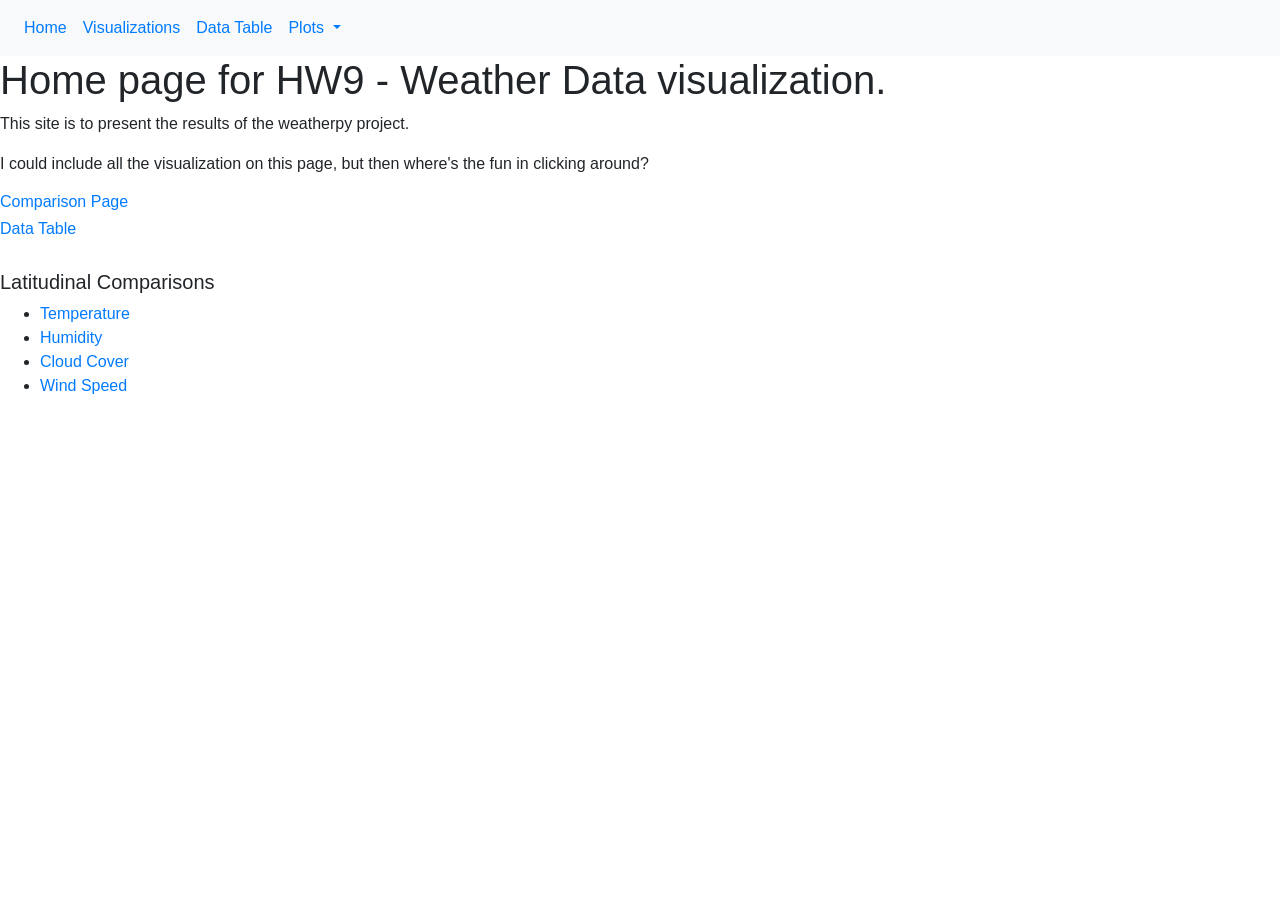
<file: HW9/index.html>
<!DOCTYPE html>
<html lang="en">

  <head>
    <meta charset="UTF-8">
    <title>Data Page</title>
    <link rel="stylesheet" href="https://stackpath.bootstrapcdn.com/bootstrap/4.3.1/css/bootstrap.min.css" integrity="sha384-ggOyR0iXCbMQv3Xipma34MD+dH/1fQ784/j6cY/iJTQUOhcWr7x9JvoRxT2MZw1T" crossorigin="anonymous">
    <link rel="stylesheet" href="style.css">
    <meta name="viewport" content="width=device-width, initial-scale=1">
    <link rel="stylesheet" href="https://maxcdn.bootstrapcdn.com/bootstrap/4.4.1/css/bootstrap.min.css">
    <script src="https://ajax.googleapis.com/ajax/libs/jquery/3.4.1/jquery.min.js"></script>
    <script src="https://cdnjs.cloudflare.com/ajax/libs/popper.js/1.16.0/umd/popper.min.js"></script>
    <script src="https://maxcdn.bootstrapcdn.com/bootstrap/4.4.1/js/bootstrap.min.js"></script>
  </head>
    <!-- A grey horizontal navbar that becomes vertical on small screens -->
    <nav class="navbar navbar-expand-sm bg-light">
  
      <!-- Links -->
      <ul class="navbar-nav">
        <li class="nav-item">
          <a class="nav-link" href="./index.html">Home</a>
        </li>
        <li class="nav-item">
          <a class="nav-link" href="./comparisons.html">Visualizations</a>
        </li>
        <li class="nav-item">
          <a class="nav-link" href="./cities.html">Data Table</a>
        </li>
         <!-- Dropdown -->
        <li class="nav-item dropdown">
          <a class="nav-link dropdown-toggle" href="#" id="navbardrop" data-toggle="dropdown">
            Plots
          </a>
          <div class="dropdown-menu">
            <a class="dropdown-item" href="visualization1.html">Temperature</a>
            <a class="dropdown-item" href="visualization2.html">Humidity</a>
            <a class="dropdown-item" href="visualization3.html">Cloud Cover</a>
            <a class="dropdown-item" href="visualization4.html">Wind Speed</a> 
          </div>
        </li>
      </ul>
    
    </nav>
<body>
    <h1>Home page for HW9 - Weather Data visualization.</h1>
    <p>This site is to present the results of the weatherpy project.</p>
    <p>I could include all the visualization on this page, but then where's the fun in clicking around?</p>
    
    <h6><a href="comparisons.html">Comparison Page</a></h6>
    <h6><a href="cities.html">Data Table</a></h6>
<br>
    <h5>Latitudinal Comparisons</h5>
    <ul>
        <li><a href="visualization1.html">Temperature</a></li>
        <li><a href="visualization2.html">Humidity</a></li>
        <li><a href="visualization3.html">Cloud Cover</a></li>
        <li><a href="visualization4.html">Wind Speed</a></li>
        
    </ul>        
</body>
</file>
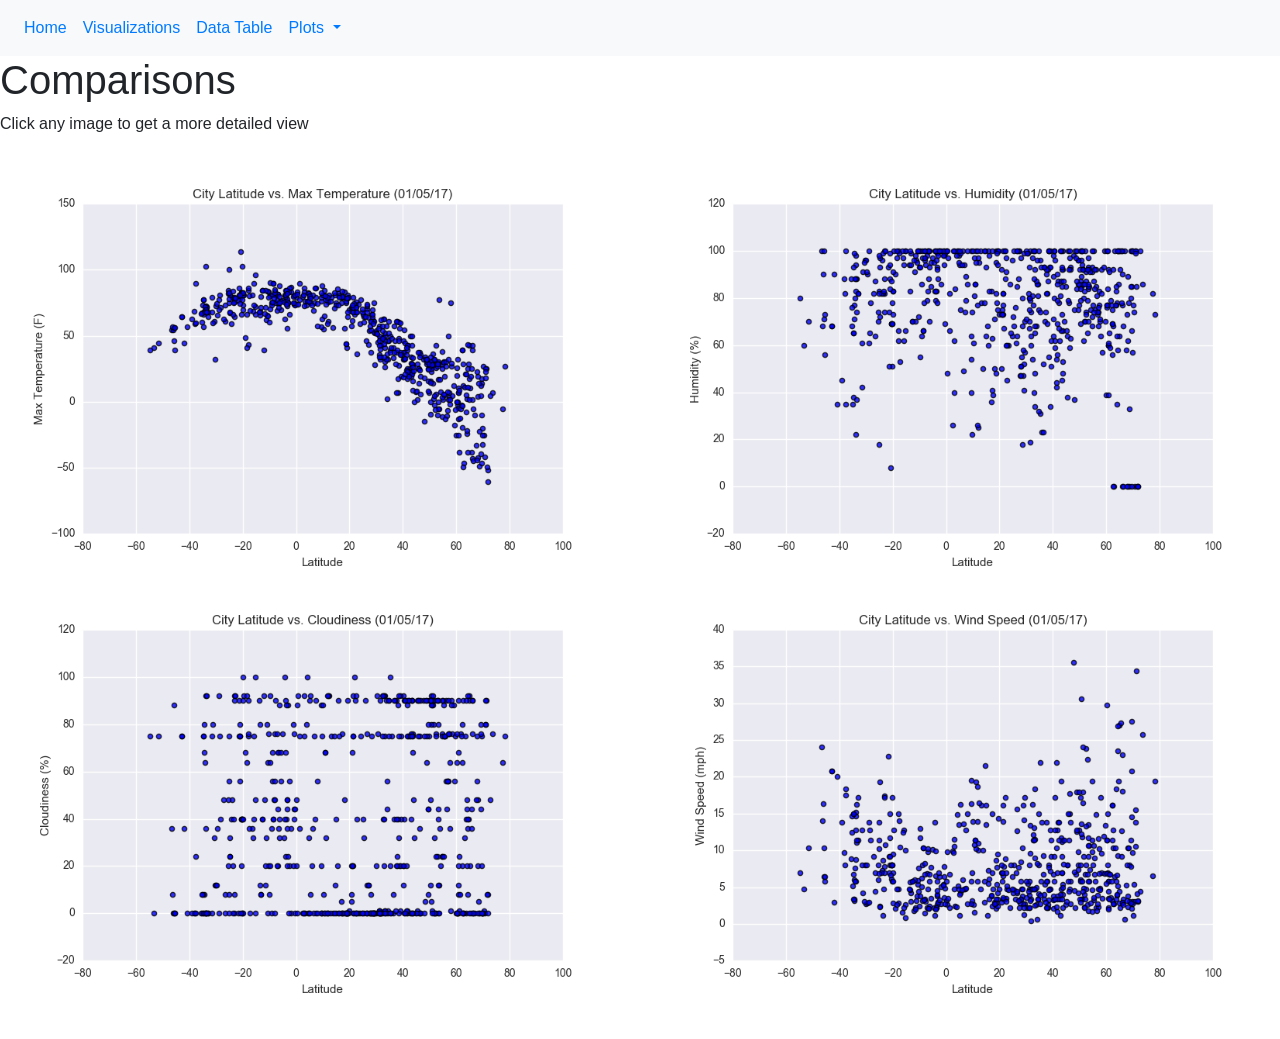
<file: HW9/comparisons.html>
<!DOCTYPE html>
<html lang="en">

  <head>
    <meta charset="UTF-8">
    <title>Comparisons</title>
    <link rel="stylesheet" href="https://stackpath.bootstrapcdn.com/bootstrap/4.3.1/css/bootstrap.min.css" integrity="sha384-ggOyR0iXCbMQv3Xipma34MD+dH/1fQ784/j6cY/iJTQUOhcWr7x9JvoRxT2MZw1T" crossorigin="anonymous">
    <link rel="stylesheet" href="style.css">
    <meta name="viewport" content="width=device-width, initial-scale=1">
    <link rel="stylesheet" href="https://maxcdn.bootstrapcdn.com/bootstrap/4.4.1/css/bootstrap.min.css">
    <script src="https://ajax.googleapis.com/ajax/libs/jquery/3.4.1/jquery.min.js"></script>
    <script src="https://cdnjs.cloudflare.com/ajax/libs/popper.js/1.16.0/umd/popper.min.js"></script>
    <script src="https://maxcdn.bootstrapcdn.com/bootstrap/4.4.1/js/bootstrap.min.js"></script>
  </head>
    <!-- A grey horizontal navbar that becomes vertical on small screens -->
    <nav class="navbar navbar-expand-sm bg-light">
  
      <!-- Links -->
      <ul class="navbar-nav">
        <li class="nav-item">
          <a class="nav-link" href="index.html">Home</a>
        </li>
        <li class="nav-item">
          <a class="nav-link" href="comparisons.html">Visualizations</a>
        </li>
        <li class="nav-item">
          <a class="nav-link" href="cities.html">Data Table</a>
        </li>
         <!-- Dropdown -->
        <li class="nav-item dropdown">
          <a class="nav-link dropdown-toggle" href="#" id="navbardrop" data-toggle="dropdown">
            Plots
          </a>
          <div class="dropdown-menu">
            <a class="dropdown-item" href="visualization1.html">Temperature</a>
            <a class="dropdown-item" href="visualization2.html">Humidity</a>
            <a class="dropdown-item" href="visualization3.html">Cloud Cover</a>
            <a class="dropdown-item" href="visualization4.html">Wind Speed</a> 
          </div>
        </li>
      </ul>
    
    </nav> 
<body>
    <h1>Comparisons</h1>
    <p>Click any image to get a more detailed view</p>
  
  <div class="row">    
    <div class="col-sm-6">
    <a href="visualization1.html"><img class="img-fluid" src="Resources/assets/images/Fig1.png"/></a>
    </div>

    <div class="col-sm-6">
    <a href="visualization2.html"><img class="img-fluid" src="Resources/assets/images/Fig2.png"/></a>
    </div>

    <div class="col-sm-6"> 
    <a href="visualization3.html"><img class="img-fluid" src="Resources/assets/images/Fig3.png"/></a>
    </div>

    <div class="col-sm-6">    
    <a href="visualization4.html"><img class="img-fluid" src="Resources/assets/images/Fig4.png"/></a>
    </div>

  </div>
    
    
</body>
</file>
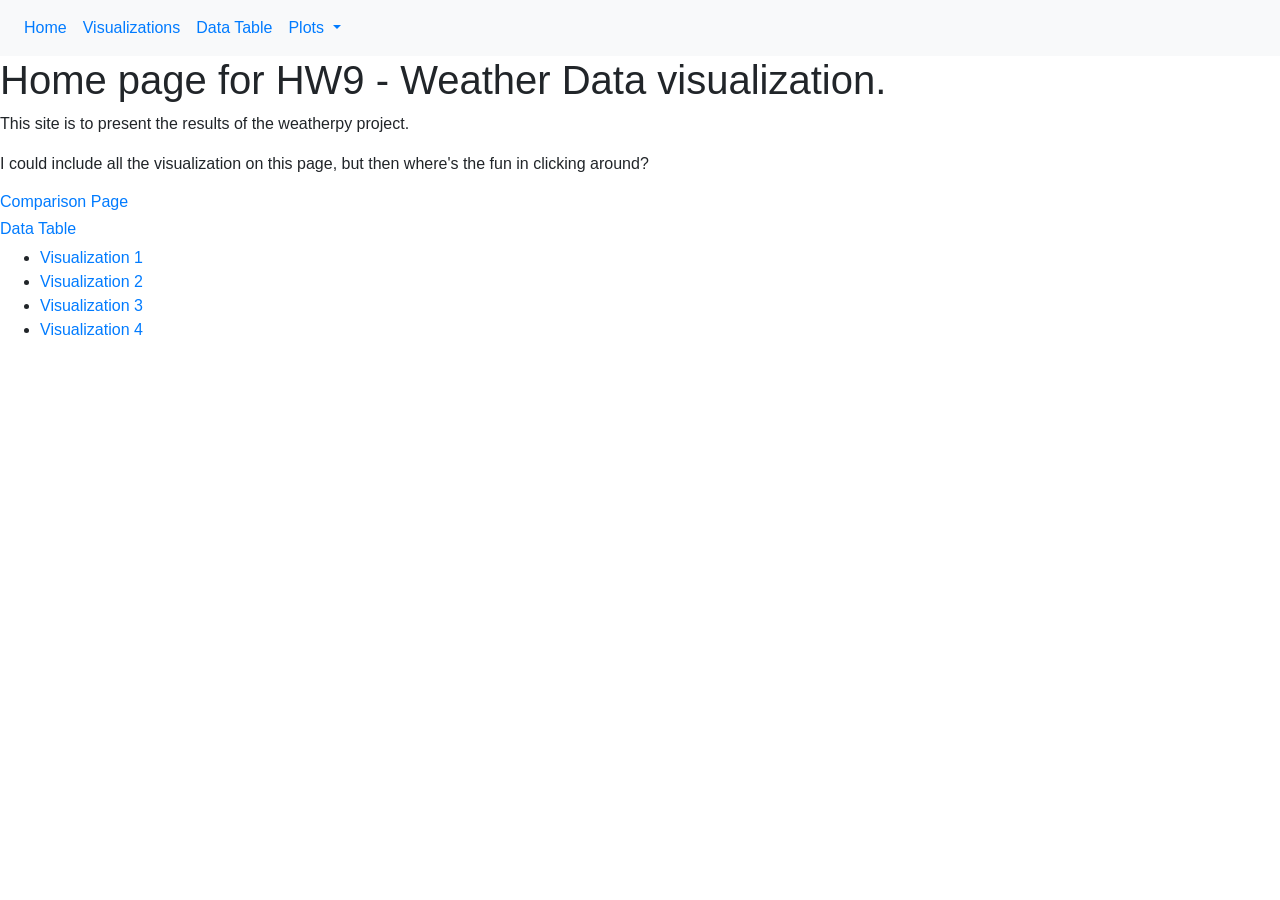
<file: HW9/page1.html>
<!DOCTYPE html>
<html lang="en">

  <head>
    <meta charset="UTF-8">
    <title>Data Page</title>
    <link rel="stylesheet" href="https://stackpath.bootstrapcdn.com/bootstrap/4.3.1/css/bootstrap.min.css" integrity="sha384-ggOyR0iXCbMQv3Xipma34MD+dH/1fQ784/j6cY/iJTQUOhcWr7x9JvoRxT2MZw1T" crossorigin="anonymous">
    <link rel="stylesheet" href="style.css">
    <meta name="viewport" content="width=device-width, initial-scale=1">
    <link rel="stylesheet" href="https://maxcdn.bootstrapcdn.com/bootstrap/4.4.1/css/bootstrap.min.css">
    <script src="https://ajax.googleapis.com/ajax/libs/jquery/3.4.1/jquery.min.js"></script>
    <script src="https://cdnjs.cloudflare.com/ajax/libs/popper.js/1.16.0/umd/popper.min.js"></script>
    <script src="https://maxcdn.bootstrapcdn.com/bootstrap/4.4.1/js/bootstrap.min.js"></script>
  </head>
    <!-- A grey horizontal navbar that becomes vertical on small screens -->
    <nav class="navbar navbar-expand-sm bg-light">
  
      <!-- Links -->
      <ul class="navbar-nav">
        <li class="nav-item">
          <a class="nav-link" href="page1.html">Home</a>
        </li>
        <li class="nav-item">
          <a class="nav-link" href="Comparisons.html">Visualizations</a>
        </li>
        <li class="nav-item">
          <a class="nav-link" href="cities.html">Data Table</a>
        </li>
         <!-- Dropdown -->
        <li class="nav-item dropdown">
          <a class="nav-link dropdown-toggle" href="#" id="navbardrop" data-toggle="dropdown">
            Plots
          </a>
          <div class="dropdown-menu">
            <a class="dropdown-item" href="visualization1.html">Temperature</a>
            <a class="dropdown-item" href="visualization2.html">Humidity</a>
            <a class="dropdown-item" href="visualization3.html">Cloud Cover</a>
            <a class="dropdown-item" href="visualization4.html">Wind Speed</a> 
          </div>
        </li>
      </ul>
    
    </nav>
<body>
    <h1>Home page for HW9 - Weather Data visualization.</h1>
    <p>This site is to present the results of the weatherpy project.</p>
    <p>I could include all the visualization on this page, but then where's the fun in clicking around?</p>
    
    <h6><a href="comparisons.html">Comparison Page</a></h6>
    <h6><a href="cities.html">Data Table</a></h6>
    <ul>
        <li><a href="visualization1.html">Visualization 1</a></li>
        <li><a href="visualization2.html">Visualization 2</a></li>
        <li><a href="visualization3.html">Visualization 3</a></li>
        <li><a href="visualization4.html">Visualization 4</a></li>
        
    </ul>        
</body>
</file>
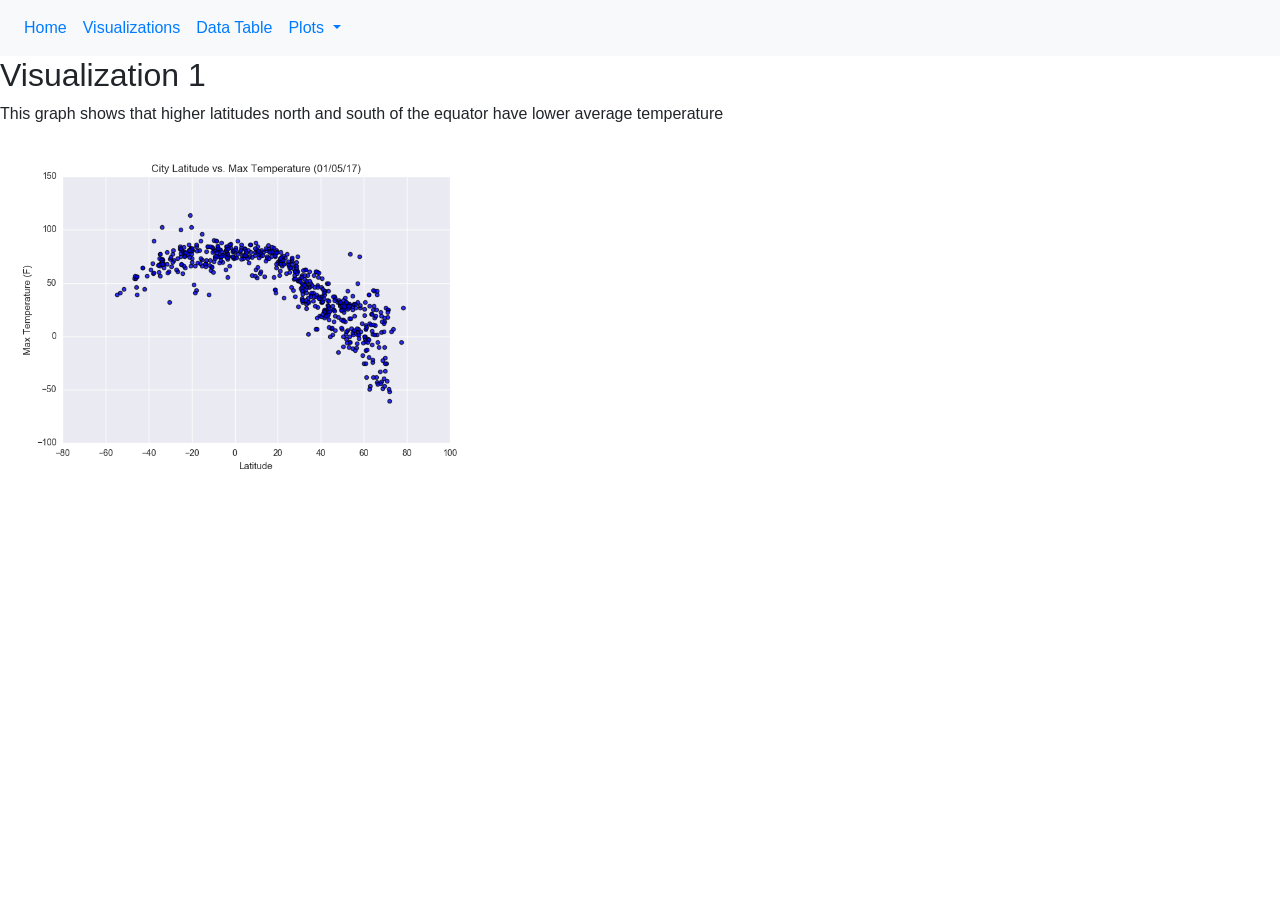
<file: HW9/visualization1.html>
<!DOCTYPE html>
<html lang="en">

  <head>
    <meta charset="UTF-8">
    <title>Temperature</title>
    <link rel="stylesheet" href="https://stackpath.bootstrapcdn.com/bootstrap/4.3.1/css/bootstrap.min.css" integrity="sha384-ggOyR0iXCbMQv3Xipma34MD+dH/1fQ784/j6cY/iJTQUOhcWr7x9JvoRxT2MZw1T" crossorigin="anonymous">
    <link rel="stylesheet" href="style.css">
    <meta name="viewport" content="width=device-width, initial-scale=1">
    <link rel="stylesheet" href="https://maxcdn.bootstrapcdn.com/bootstrap/4.4.1/css/bootstrap.min.css">
    <script src="https://ajax.googleapis.com/ajax/libs/jquery/3.4.1/jquery.min.js"></script>
    <script src="https://cdnjs.cloudflare.com/ajax/libs/popper.js/1.16.0/umd/popper.min.js"></script>
    <script src="https://maxcdn.bootstrapcdn.com/bootstrap/4.4.1/js/bootstrap.min.js"></script>
  </head>
    <!-- A grey horizontal navbar that becomes vertical on small screens -->
    <nav class="navbar navbar-expand-sm bg-light">
  
      <!-- Links -->
      <ul class="navbar-nav">
        <li class="nav-item">
          <a class="nav-link" href="index.html">Home</a>
        </li>
        <li class="nav-item">
          <a class="nav-link" href="comparisons.html">Visualizations</a>
        </li>
        <li class="nav-item">
          <a class="nav-link" href="cities.html">Data Table</a>
        </li>
         <!-- Dropdown -->
        <li class="nav-item dropdown">
          <a class="nav-link dropdown-toggle" href="#" id="navbardrop" data-toggle="dropdown">
            Plots
          </a>
          <div class="dropdown-menu">
            <a class="dropdown-item" href="visualization1.html">Temperature</a>
            <a class="dropdown-item" href="visualization2.html">Humidity</a>
            <a class="dropdown-item" href="visualization3.html">Cloud Cover</a>
            <a class="dropdown-item" href="visualization4.html">Wind Speed</a> 
          </div>
        </li>
      </ul>
    
    </nav> 
<body>
    <h2>Visualization 1</h2>
    <p>This graph shows that higher latitudes north and south of the equator have lower average temperature</p>

    <p><img width="500" src="Resources/assets/images/Fig1.png" /></p>
    
    
</body>
</file>
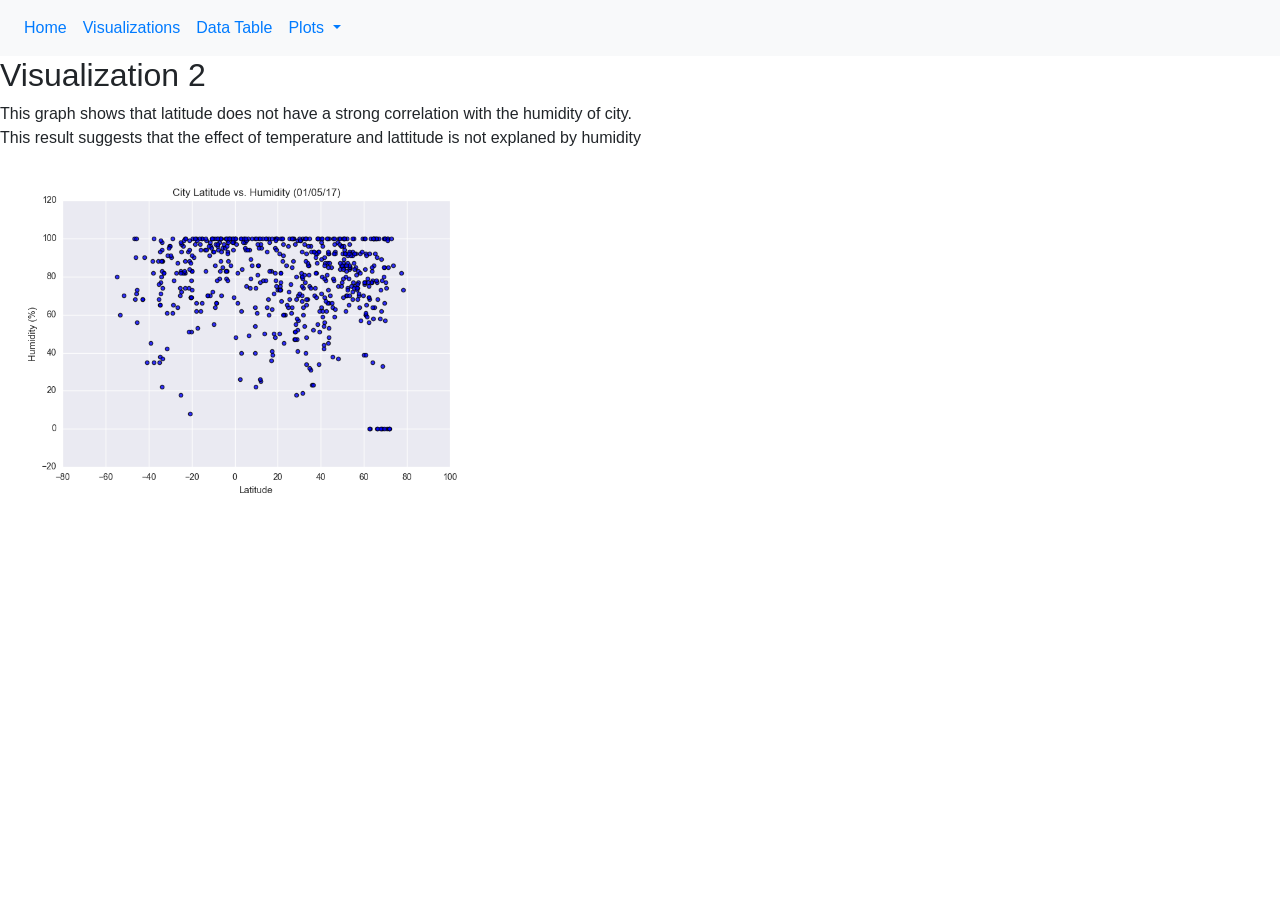
<file: HW9/visualization2.html>
<!DOCTYPE html>
<html lang="en">

  <head>
    <meta charset="UTF-8">
    <title>Humidity</title>
    <link rel="stylesheet" href="https://stackpath.bootstrapcdn.com/bootstrap/4.3.1/css/bootstrap.min.css" integrity="sha384-ggOyR0iXCbMQv3Xipma34MD+dH/1fQ784/j6cY/iJTQUOhcWr7x9JvoRxT2MZw1T" crossorigin="anonymous">
    <link rel="stylesheet" href="style.css">
    <meta name="viewport" content="width=device-width, initial-scale=1">
    <link rel="stylesheet" href="https://maxcdn.bootstrapcdn.com/bootstrap/4.4.1/css/bootstrap.min.css">
    <script src="https://ajax.googleapis.com/ajax/libs/jquery/3.4.1/jquery.min.js"></script>
    <script src="https://cdnjs.cloudflare.com/ajax/libs/popper.js/1.16.0/umd/popper.min.js"></script>
    <script src="https://maxcdn.bootstrapcdn.com/bootstrap/4.4.1/js/bootstrap.min.js"></script>
  </head>
    <!-- A grey horizontal navbar that becomes vertical on small screens -->
    <nav class="navbar navbar-expand-sm bg-light">
  
      <!-- Links -->
      <ul class="navbar-nav">
        <li class="nav-item">
          <a class="nav-link" href="index.html">Home</a>
        </li>
        <li class="nav-item">
          <a class="nav-link" href="comparisons.html">Visualizations</a>
        </li>
        <li class="nav-item">
          <a class="nav-link" href="cities.html">Data Table</a>
        </li>
         <!-- Dropdown -->
        <li class="nav-item dropdown">
          <a class="nav-link dropdown-toggle" href="#" id="navbardrop" data-toggle="dropdown">
            Plots
          </a>
          <div class="dropdown-menu">
            <a class="dropdown-item" href="visualization1.html">Temperature</a>
            <a class="dropdown-item" href="visualization2.html">Humidity</a>
            <a class="dropdown-item" href="visualization3.html">Cloud Cover</a>
            <a class="dropdown-item" href="visualization4.html">Wind Speed</a> 
          </div>
        </li>
      </ul>
    
    </nav>
<body>
    <h2>Visualization 2</h2>
    <p>This graph shows that latitude does not have a strong correlation with the humidity of city. <br>
    This result suggests that the effect of temperature and lattitude is not explaned by humidity</p>

    <p><img width="500" src="Resources/assets/images/Fig2.png"/></p>
    
    
</body>
</file>
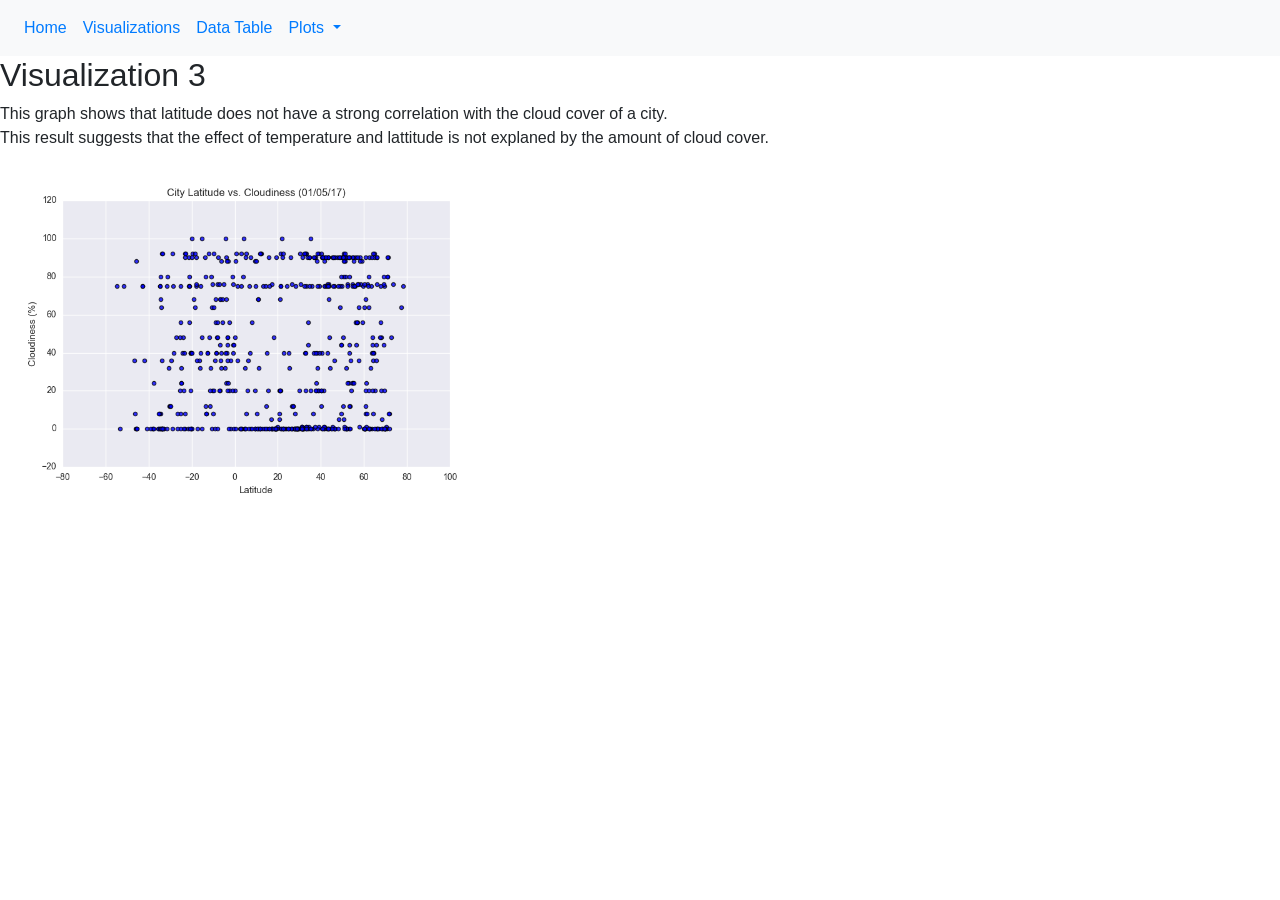
<file: HW9/visualization3.html>
<!DOCTYPE html>
<html lang="en">

  <head>
    <meta charset="UTF-8">
    <title>Cloud Cover</title>
    <link rel="stylesheet" href="https://stackpath.bootstrapcdn.com/bootstrap/4.3.1/css/bootstrap.min.css" integrity="sha384-ggOyR0iXCbMQv3Xipma34MD+dH/1fQ784/j6cY/iJTQUOhcWr7x9JvoRxT2MZw1T" crossorigin="anonymous">
    <link rel="stylesheet" href="style.css">
    <meta name="viewport" content="width=device-width, initial-scale=1">
    <link rel="stylesheet" href="https://maxcdn.bootstrapcdn.com/bootstrap/4.4.1/css/bootstrap.min.css">
    <script src="https://ajax.googleapis.com/ajax/libs/jquery/3.4.1/jquery.min.js"></script>
    <script src="https://cdnjs.cloudflare.com/ajax/libs/popper.js/1.16.0/umd/popper.min.js"></script>
    <script src="https://maxcdn.bootstrapcdn.com/bootstrap/4.4.1/js/bootstrap.min.js"></script>
  </head>
    <!-- A grey horizontal navbar that becomes vertical on small screens -->
    <nav class="navbar navbar-expand-sm bg-light">
  
      <!-- Links -->
      <ul class="navbar-nav">
        <li class="nav-item">
          <a class="nav-link" href="index.html">Home</a>
        </li>
        <li class="nav-item">
          <a class="nav-link" href="comparisons.html">Visualizations</a>
        </li>
        <li class="nav-item">
          <a class="nav-link" href="cities.html">Data Table</a>
        </li>
         <!-- Dropdown -->
        <li class="nav-item dropdown">
          <a class="nav-link dropdown-toggle" href="#" id="navbardrop" data-toggle="dropdown">
            Plots
          </a>
          <div class="dropdown-menu">
            <a class="dropdown-item" href="visualization1.html">Temperature</a>
            <a class="dropdown-item" href="visualization2.html">Humidity</a>
            <a class="dropdown-item" href="visualization3.html">Cloud Cover</a>
            <a class="dropdown-item" href="visualization4.html">Wind Speed</a> 
          </div>
        </li>
      </ul>
    
    </nav>
<body>
    <h2>Visualization 3</h2>
    <p>This graph shows that latitude does not have a strong correlation with the cloud cover of a city. <br>
    This result suggests that the effect of temperature and lattitude is not explaned by the amount of cloud cover.</p>

    <p><img width="500" src="Resources/assets/images/Fig3.png"/></p>
    
    
</body>
</file>
<file: HW9/style.css>
.row {
  min-height: 50px;
  padding: 5px;
  margin: 20px;
  font-weight: 800;
  color: #fff;
}

/*media queries */
@media (max-width: 480px) {
  .navbar li {
    padding: 10px;
  }
  .box {
    margin-right: 20px;
    margin-left: 20px;
  }
  .navbar ul {
    visibility: visible;
  }
  #nav-select {
    visibility: visible;
  }
}

/* For desktop: */
.col-1 {width: 8.33%;}
.col-2 {width: 16.66%;}
.col-3 {width: 25%;}
.col-4 {width: 33.33%;}
.col-5 {width: 41.66%;}
.col-6 {width: 50%;}
.col-7 {width: 58.33%;}
.col-8 {width: 66.66%;}
.col-9 {width: 75%;}
.col-10 {width: 83.33%;}
.col-11 {width: 91.66%;}
.col-12 {width: 100%;}


@media only screen and (max-width: 768px) {
    /* For mobile phones: */
    [class*="col-"] {
        width: 100%;
    }
}
</file>
